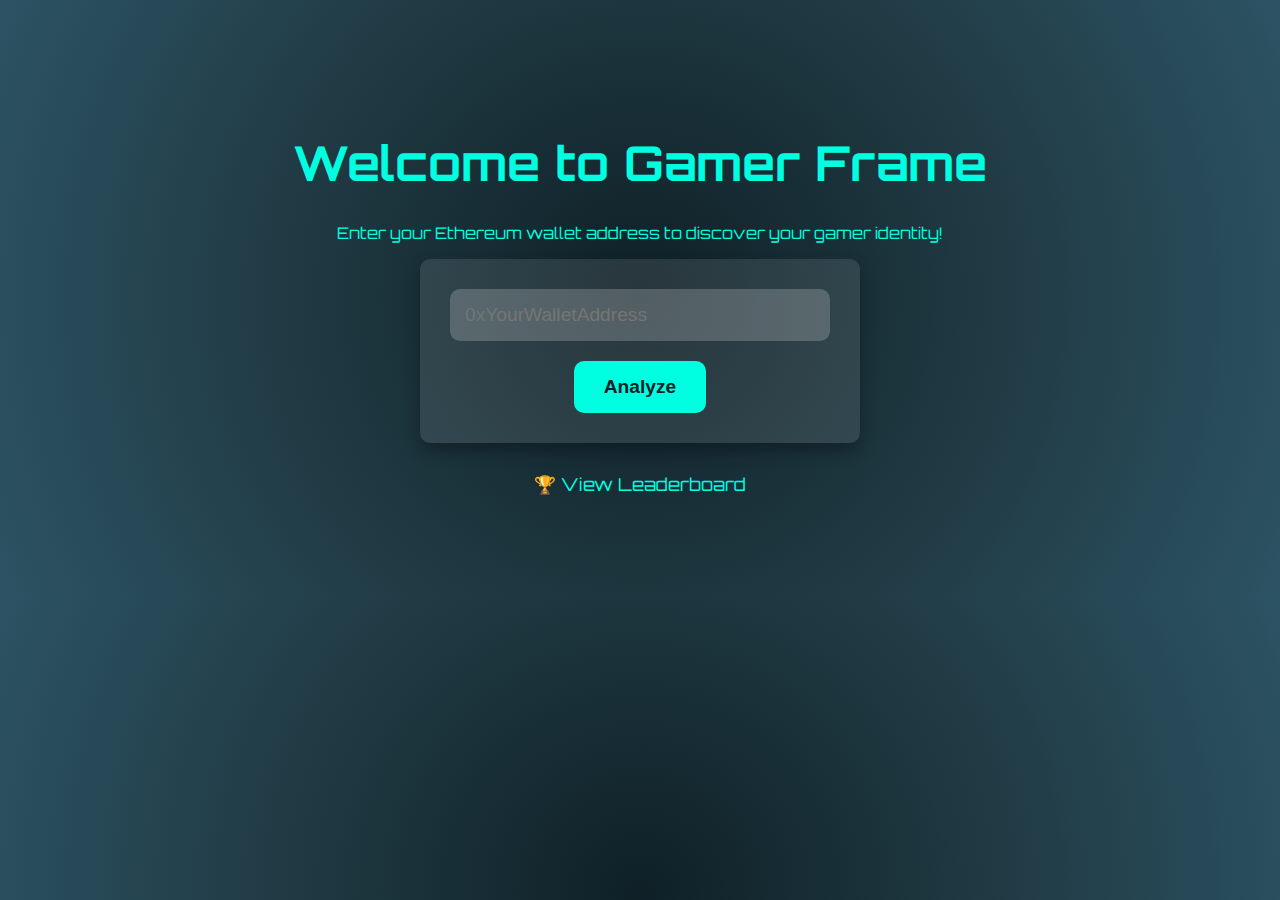
<file: templates/index.html>
<!DOCTYPE html>
<html lang="en">
<head>
  <meta charset="UTF-8">
  <title>Gamer Frame - Enter Wallet</title>
  <link href="https://fonts.googleapis.com/css2?family=Orbitron&display=swap" rel="stylesheet">
  <style>
    body {
      background: radial-gradient(circle, #0f2027, #203a43, #2c5364);
      color: #00ffe1;
      font-family: 'Orbitron', sans-serif;
      text-align: center;
      padding: 100px 20px;
      margin: 0;
    }
    h1 {
      font-size: 3em;
      margin-bottom: 30px;
    }
    form {
      display: inline-block;
      background: rgba(255, 255, 255, 0.1);
      padding: 30px;
      border-radius: 10px;
      box-shadow: 0 8px 16px rgba(0, 0, 0, 0.3);
    }
    input[type="text"] {
      padding: 15px;
      width: 350px;
      border: none;
      border-radius: 10px;
      background: rgba(255, 255, 255, 0.2);
      color: #00ffe1;
      font-size: 1.2em;
      margin-bottom: 20px;
    }
    input[type="submit"] {
      padding: 15px 30px;
      font-size: 1.2em;
      font-weight: bold;
      border: none;
      border-radius: 10px;
      cursor: pointer;
      background: #00ffe1;
      color: #0f2027;
      transition: background 0.3s ease;
    }
    input[type="submit"]:hover {
      background: #00e6cf;
    }
    .leaderboard-link {
      margin-top: 30px;
      display: block;
      font-size: 1.1em;
      color: #00ffe1;
      text-decoration: none;
    }
  </style>
</head>
<body>
  <h1>Welcome to Gamer Frame</h1>
  <p>Enter your Ethereum wallet address to discover your gamer identity!</p>
  <form action="/analyze" method="get">
    <input type="text" name="wallet" placeholder="0xYourWalletAddress" required>
    <br>
    <input type="submit" value="Analyze">
  </form>
  <a href="{{ url_for('leaderboard') }}" class="leaderboard-link">🏆 View Leaderboard</a>
</body>
</html>
</file>
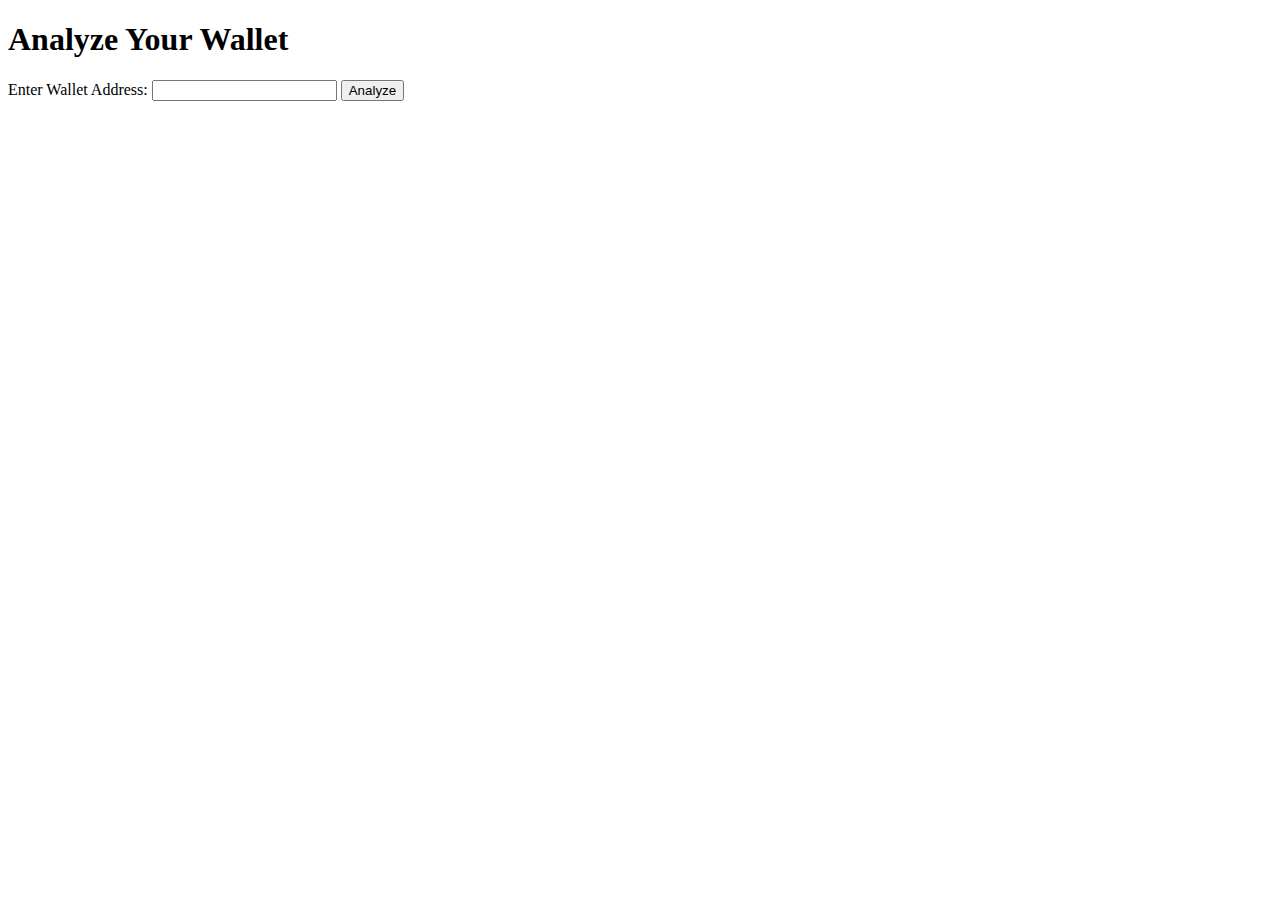
<file: templates/analyze.html>
<!DOCTYPE html>
<html lang="en">
<head>
    <meta charset="UTF-8">
    <meta name="viewport" content="width=device-width, initial-scale=1.0">
    <title>Analyze Your Wallet</title>
</head>
<body>
    <h1>Analyze Your Wallet</h1>
    <form method="POST" action="{{ url_for('analyze') }}">
        <label for="wallet_address">Enter Wallet Address:</label>
        <input type="text" id="wallet_address" name="wallet_address" required>
        <button type="submit">Analyze</button>
    </form>
</body>
</html>
</file>
